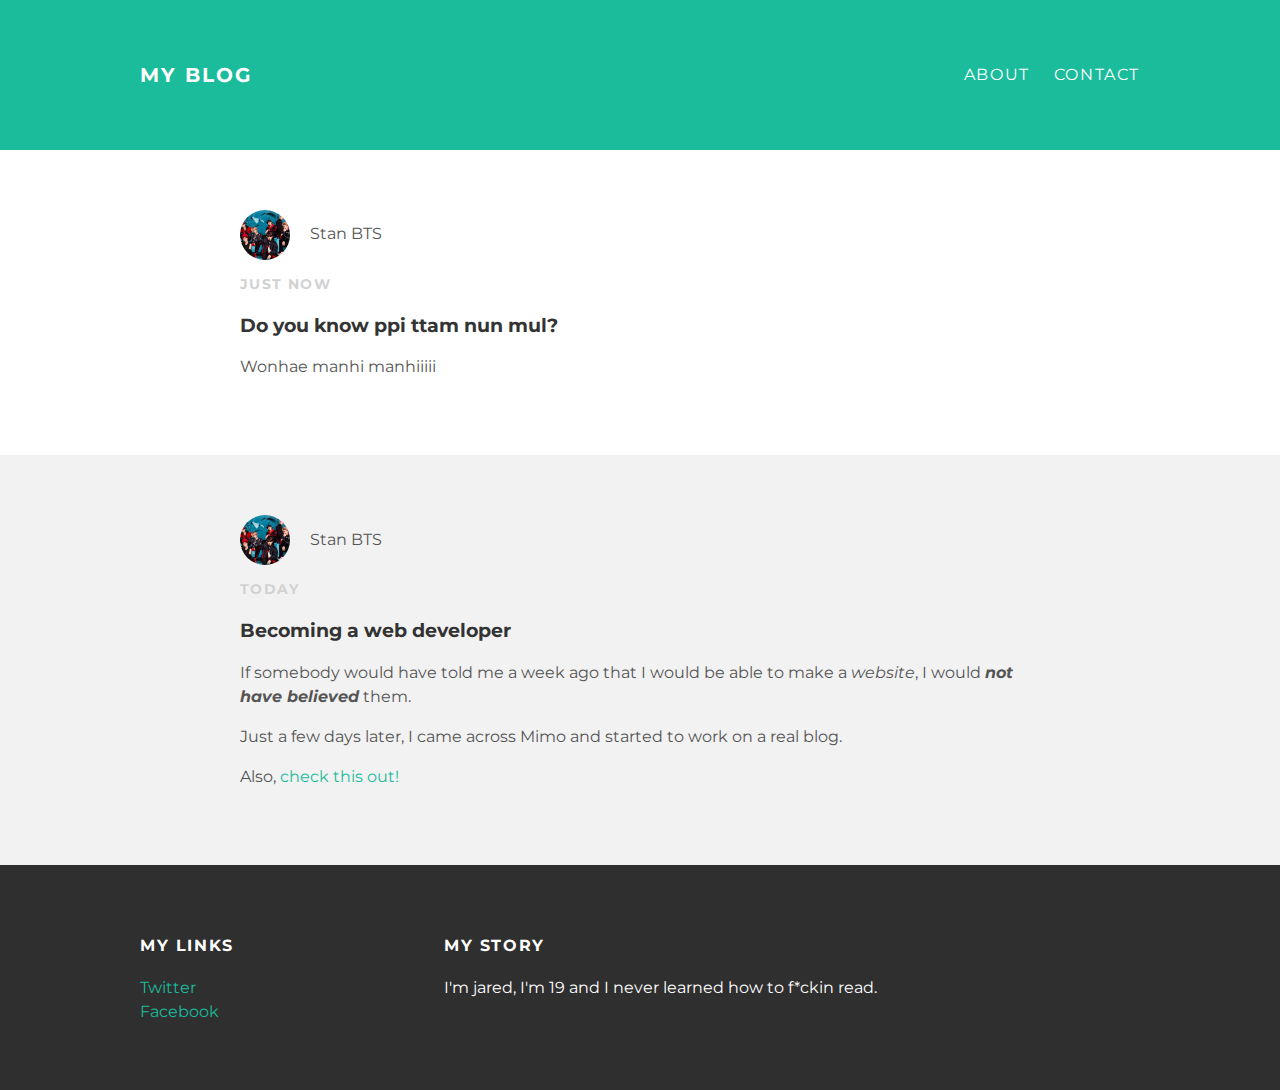
<file: index.html>
<!<!DOCTYPE html>
<html>
  <head>
    <title>My blog</title>
    <link rel="stylesheet" type="text/css" href="styles.css">
  </head>
  <body>
    <div id="header">
      <div class="container">
        <a id="header-title" href="index.html"> My Blog </a>
        <ul id="header-nav">
          <li><a href="about.html">About</a></li>
          <li><a href="<a href="mailto:blubb@bla.com?subject=feedback>Contact</a></li>
        </ul>
      </div>
    </div>
    <div id="content">
      <div class="post-container">
        <div class="post">
          <div class="post-author">
            <img src="bts.jpg" alt="bts" height="200" width="200">
            <span>Stan BTS</span>
          </div>
          <p class="post-date">Just now</p>
          <h3 class="post-title">Do you know ppi ttam nun mul?</h3>
          <div class="post-content">
            <p>
              Wonhae manhi manhiiiii
            </p>
          </div>
        </div>
      </div>

      <div class="post-container">
        <div class="post">
          <div class="post-author">
            <img src="bts.jpg" alt="bts" height="200" width="200">
            <span>Stan BTS</span>
          </div>
          <p class="post-date">Today</p>
          <h3 class="post-title">Becoming a web developer</h3>
          <div class="post-content">
            <p>
              If somebody would have told me a week ago that I would
              be able to make a <em>website</em>, I would <strong><em>not have believed</em></strong> them.
            </p>
            <p>
              Just a few days later, I came across Mimo and started to
              work on a real blog.
            </p>
            <p>Also, <a href="http://google.com">check this out!</a></p>
          </div>
        </div>
      </div>
    </div>
    <div id="footer">
      <div class="container">
        <div class="column">
          <h4>My Links</h4>
          <p>
            <a href="https://twitter.com/bts_twt">Twitter</a>
            <br>
            <a href="https://facebook.com/bangtan.official">Facebook</a>
          </p>
        </div>
        <div class="column">
          <h4>My Story</h4>
          <p>I'm jared, I'm 19 and I never learned how to f*ckin read.</p>
        </div>
      </div>
    </div>
  </body>
</html>
</file>
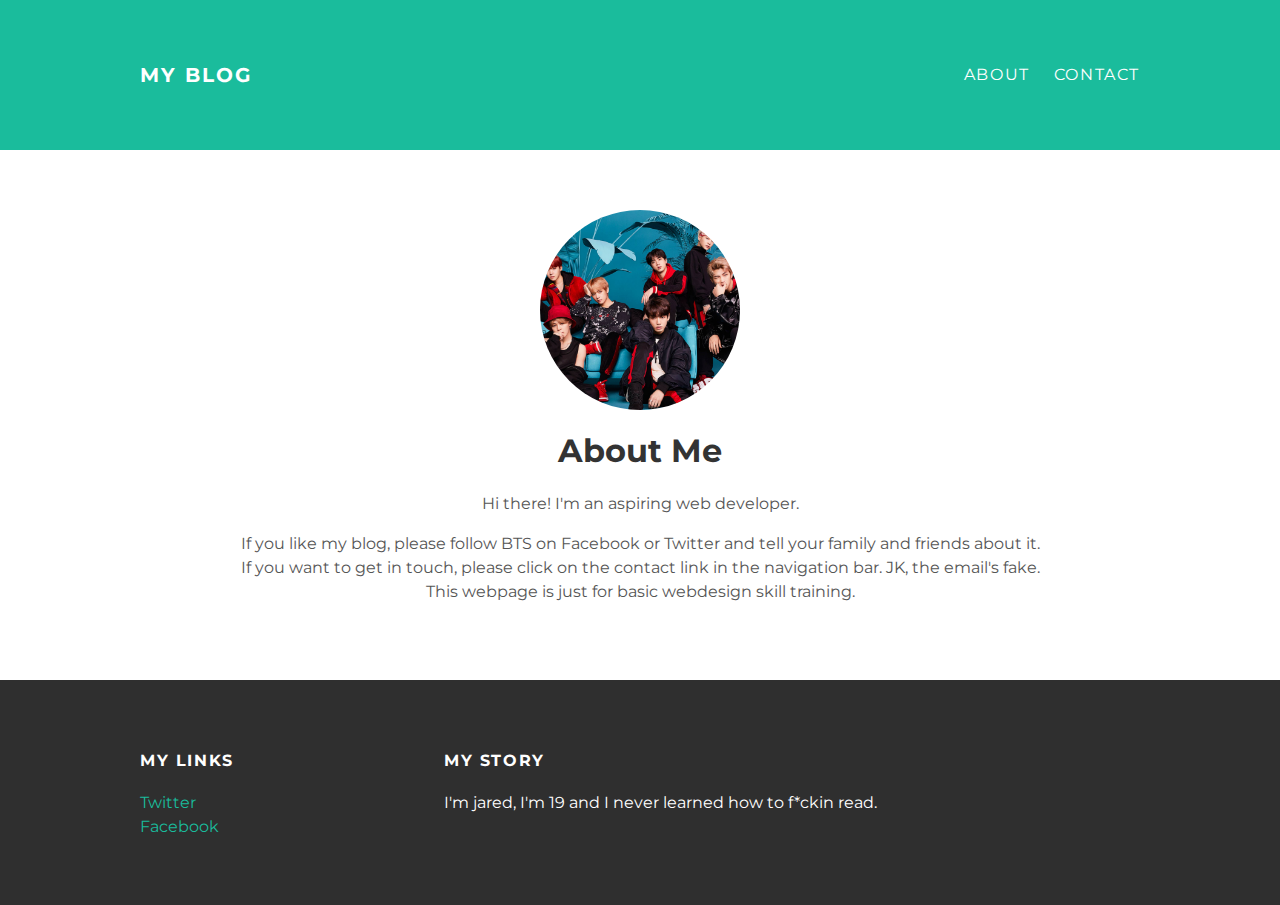
<file: about.html>
<!<!DOCTYPE html>
<html>
  <head>
    <title>My blog</title>
    <link rel="stylesheet" type="text/css" href="styles.css">
  </head>
  <body>
    <div id="header">
      <div class="container">
        <a id="header-title" href="index.html"> My Blog </a>
        <ul id="header-nav">
          <li><a href="about.html">About</a></li>
          <li><a href="<a href="mailto:blubb@bla.com?subject=feedback>Contact</a></li>
        </ul>
      </div>
    </div>
    <div id="content">
      <div class="container">
        <div class="about">
          <div class="about-author">
            <img src="bts.jpg" alt="bts" height="200" width="200">
          </div>
          <h1 class="about-title">About Me</h1>
          <div class="about-content">
            <p>Hi there! I'm an aspiring web developer.</p>
            <p>If you like my blog, please follow BTS on Facebook or
            Twitter and tell your family and friends about it. If
          you want to get in touch, please click on the contact link in
        the navigation bar. JK, the email's fake. This webpage is just for
        basic webdesign skill training.</p>
      </div><!--about-content-->
    </div><!--About-->
  </div><!--container-->
</div><!--content-->
    <div id="footer">
      <div class="container">
        <div class="column">
          <h4>My Links</h4>
          <p>
            <a href="https://twitter.com/bts_twt">Twitter</a>
            <br>
            <a href="https://facebook.com/bangtan.official">Facebook</a>
          </p>
        </div>
        <div class="column">
          <h4>My Story</h4>
          <p>I'm jared, I'm 19 and I never learned how to f*ckin read.</p>
        </div>
      </div>
    </div>
  </body>
</html>
</file>
<file: styles.css>
@import url(http://fonts.googleapis.com/css?family=Montserrat:400,700);



body {
  color: #555;
  margin: 0;

  font-family: 'Montserrat', sans-serif;
}

#header {
  background-color: #1abc9c;
  height: 150px;
  line-height: 150px;
}

#header a {
  color: white;
  text-decoration: none;
  text-transform: uppercase;
  letter-spacing: 0.1em;
}

#header a:hover {
  color: #222;
}

#header-title {
  display: block;
  float: left;

  font-size: 20px;
  font-weight: bold;
}

#header-nav {
  display: block;
  float: right;
  margin-top: 0;
}
#header-nav li {
  display: inline;
  padding-left: 20px;
}

.container {
  max-width: 1000px;
  margin: 0 auto;
}


#footer {
  background-color: #2f2f2f;
  padding: 50px 0;
}

#footer h4 {
  color: white;
  text-transform: uppercase;
  letter-spacing: 0.1em;
}

#footer p {
  color: white;
}

.column {
  min-width: 300px;
  display: inline-block;
  vertical-align: top;
}

a {
  color: #1abc9c;
  text-decoration: none;
}

a:hover {
  color: #f6a623;
}

.post, .about {
  max-width: 800px;
  margin: 0 auto;
  padding: 60px 0;
}

.about {
  text-align: center;
}

.post-author img {
  width: 50px;
  height: 50px;
  vertical-align: middle;
}

.post-author span {
  margin-left: 16px;
}

.post-date {
  color: #d2d2d2;

  font-size: 14px;
  font-weight: bold;

  text-transform: uppercase;
  letter-spacing: 0.1em;
}

h1, h2, h3, h4 {
  color: #333;
}

p {
  line-height: 1.5;
}

.post-author img, .about-author img {
  border-radius: 50%;
}

.post-container:nth-child(even) {
  background-color: #f2f2f2;
}
</file>
